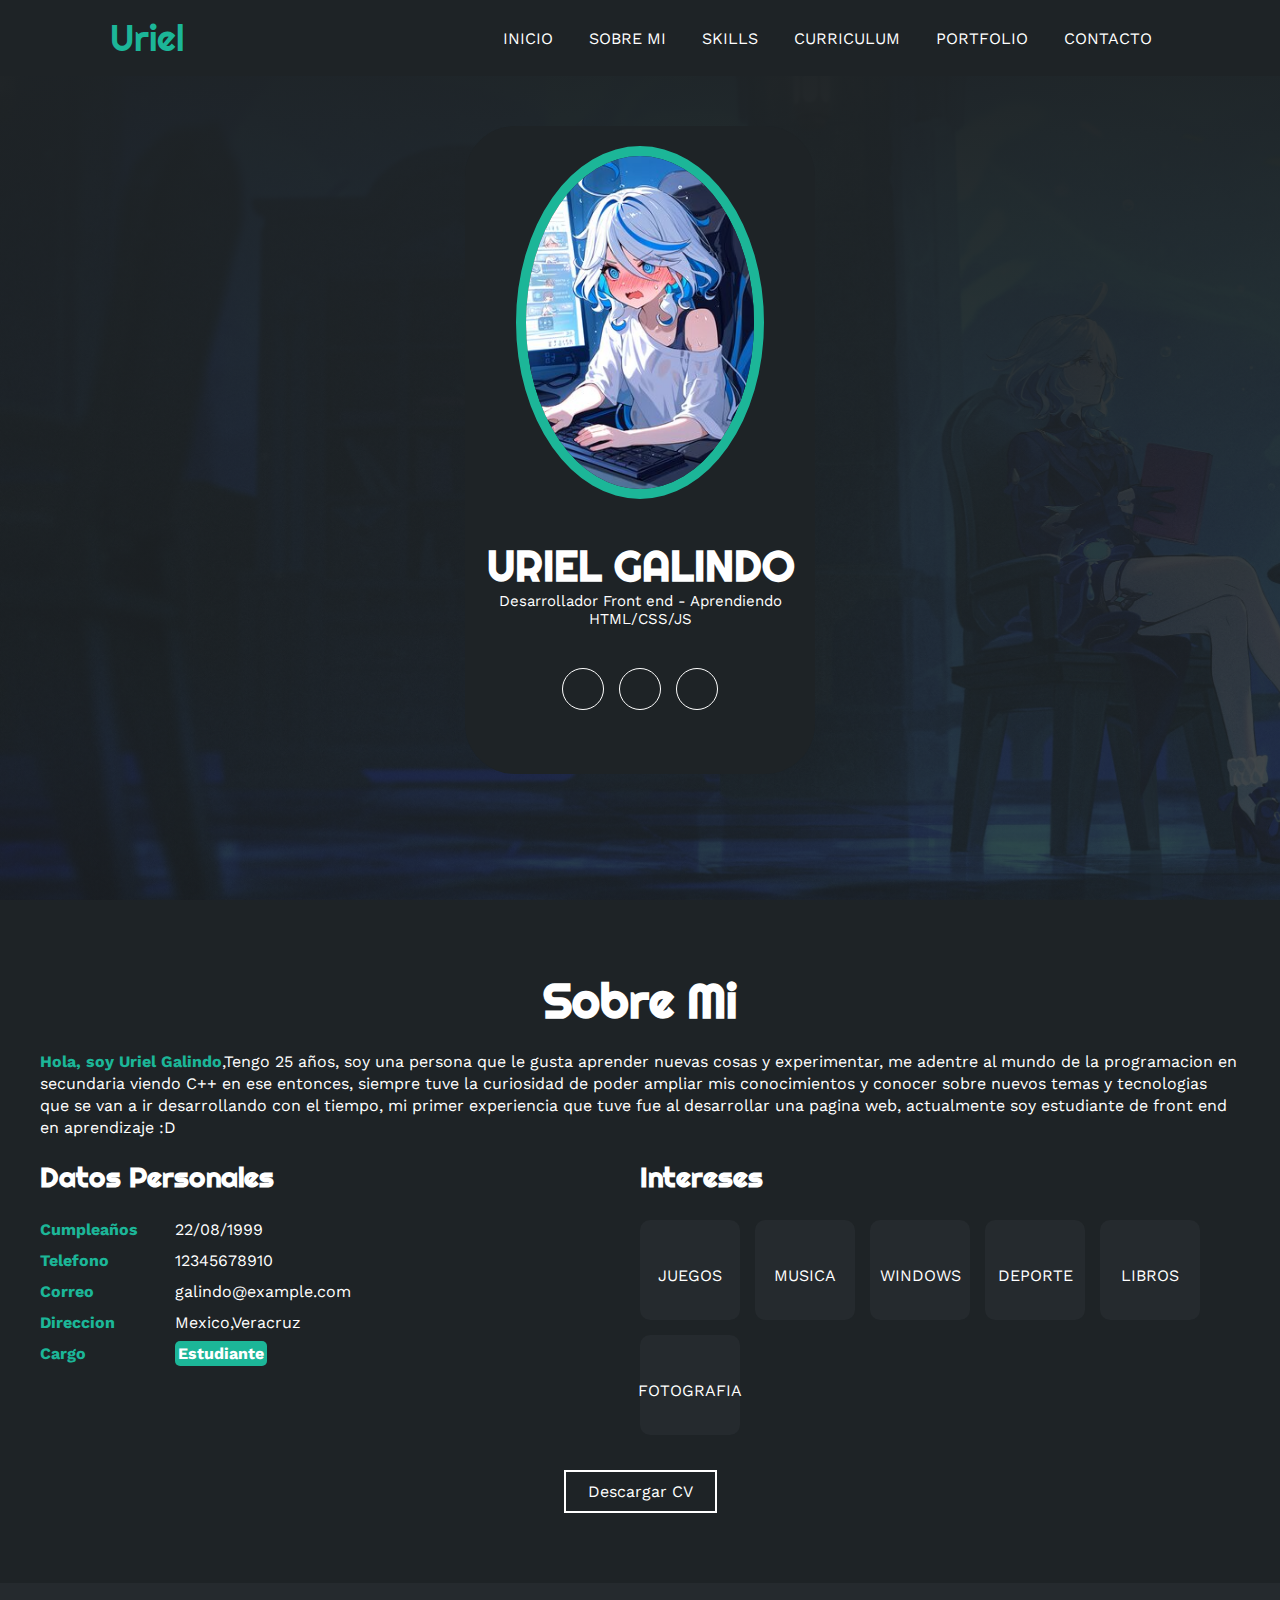
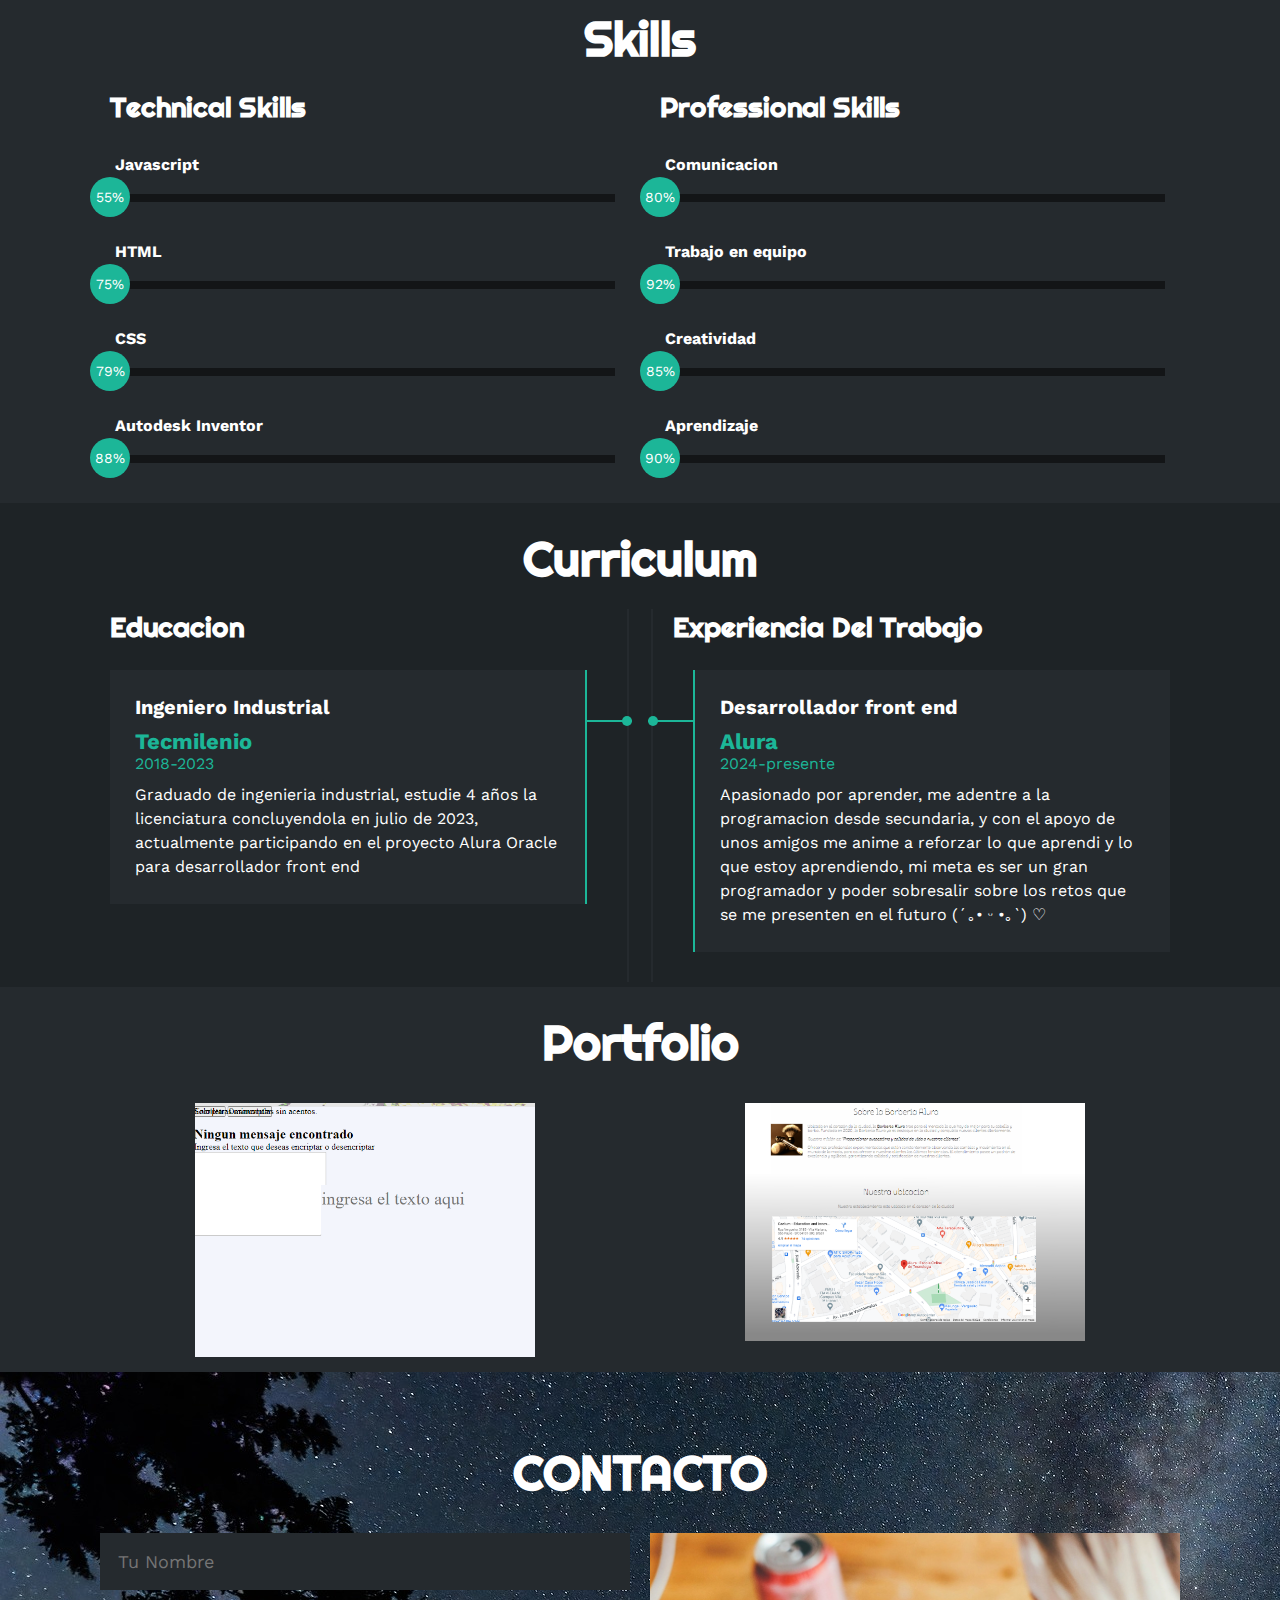
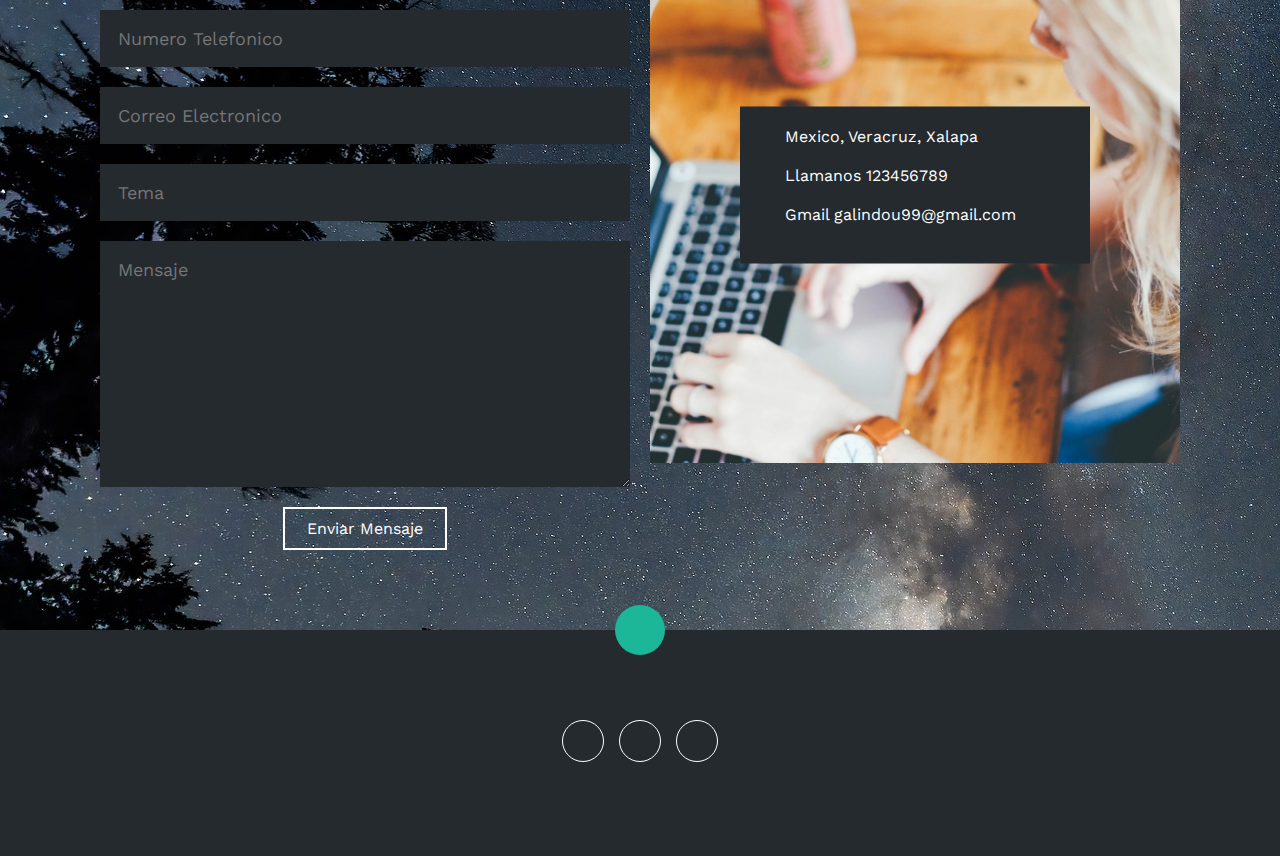
<file: Index.html>
<!DOCTYPE html>
<html lang="es">
<head>
    <meta charset="UTF-8">
    <meta name="viewport" content="width=device-width, initial-scale=1.0">
    <link rel="stylesheet" href="https://cdnjs.cloudflare.com/ajax/libs/font-awesome/6.5.2/css/all.min.css" integrity="sha512-SnH5WK+bZxgPHs44uWIX+LLJAJ9/2PkPKZ5QiAj6Ta86w+fsb2TkcmfRyVX3pBnMFcV7oQPJkl9QevSCWr3W6A==" crossorigin="anonymous" referrerpolicy="no-referrer" />
    <title>Portfolio</title>
    <link rel="stylesheet" href="estilo.css">
</head>
<body>
    <!-- MENU ENCABEZADO -->
    <div class="contenedor-header">
        <header>
            <div class="logo">
                <a href="#">Uriel</a>
            </div>
            <nav id="nav">
                <ul>
                    <li><a href="#inicio" onclick="seleccionar()">INICIO</a></li>
                    <li><a href="#Sobremi" onclick="seleccionar()">SOBRE MI</a></li>
                    <li><a href="#skills" onclick="seleccionar()">SKILLS</a></li>
                    <li><a href="#curriculum" onclick="seleccionar()">CURRICULUM</a></li>
                    <li><a href="#portfolio" onclick="seleccionar()">PORTFOLIO</a></li>
                    <li><a href="#contacto" onclick="seleccionar()">CONTACTO</a></li>
                </ul>
            </nav>
            <div class="nav-responsive" onclick="mostrarOcultarMenu()">
                <i class="fa-solid fa-bars"></i>
            </div>
        </header>
    </div>
    
    <!-- SECCION INICIO -->
    <section id="inicio" class="inicio">
        <div class="contenido-banner">
            <div class="contenedor-img">
                <img src="perfil.jpg" alt="">
            </div>
            <h1>URIEL GALINDO</h1>
            <h2>Desarrollador Front end - Aprendiendo HTML/CSS/JS</h2>
            <div class="redes">
                <a href="#"><i class="fa-brands fa-x-twitter"></i></a>
                <a href="#"><i class="fa-brands fa-steam"></i></a>
                <a href="#"><i class="fa-brands fa-github"></i></a>
            </div>
        </div>
    </section>

    <!-- SECCION SOBRE MI -->
    <section id="sobremi" class="sobremi">
        <div class="contenido-seccion">
            <h2>Sobre Mi</h2>
            <p><span>Hola, soy Uriel Galindo</span>,Tengo 25 años, soy una persona que le gusta aprender nuevas cosas y experimentar, me adentre al mundo de la programacion en secundaria viendo C++ en ese entonces, siempre tuve la curiosidad de poder ampliar mis conocimientos y conocer sobre nuevos temas y tecnologias que se van a ir desarrollando con el tiempo, mi primer experiencia que tuve fue al desarrollar una pagina web, actualmente soy estudiante de front end en aprendizaje :D</p>

            <div class="fila">
                <!-- DATOS PERSONALES-->
                <div class="col">
                    <h3>Datos Personales</h3>
                    <ul>
                        <li>
                            <strong>Cumpleaños</strong>
                            22/08/1999
                        </li>
                        <li>
                            <strong>Telefono</strong>
                            12345678910
                        </li>
                        <li>
                            <strong>Correo</strong>
                            galindo@example.com
                        </li>
                        <li>
                            <strong>Direccion</strong>
                            Mexico,Veracruz
                        </li>
                        <li>
                            <strong>Cargo</strong>
                            <span>Estudiante</span>
                        </li>
                    </ul>
                </div>

                <!-- INTERESES -->
                <div class="col">
                    <h3>Intereses</h3>
                    <div class="contenedor-intereses">
                        <div class="interes">
                            <i class="fa-solid fa-gamepad"></i>
                            <span>JUEGOS</span>
                        </div>
                        <div class="interes">
                            <i class="fa-solid fa-music"></i>
                            <span>MUSICA</span>
                        </div> 
                        <div class="interes">
                            <i class="fa-brands fa-windows"></i>
                            <span>WINDOWS</span>
                        </div> 
                        <div class="interes">
                            <i class="fa-solid fa-person-hiking"></i>
                            <span>DEPORTE</span>
                        </div> 
                        <div class="interes">
                            <i class="fa-solid fa-book"></i>
                            <span>LIBROS</span>
                        </div> 
                        <div class="interes">
                            <i class="fa-solid fa-camera"></i>
                            <span>FOTOGRAFIA</span>
                        </div> 
                    </div>
                </div>
            </div>
            <button>
                Descargar CV <i class="fa-solid fa-download"></i>
                <span class="overlay"></span>
            </button>
        </div>
    </section>
    <!-- SECCION SKILLS -->
    <section class="skills" id="skills">
        <div class="contenido-seccion">
            <h2>Skills</h2>
            <div class="fila">
                <!-- Technical Skills-->
                <div class="col">
                    <h3>Technical Skills</h3>
                    <div class="skills">
                        <span>Javascript</span>
                        <div class="barra-skill">
                            <div class="progreso javascript">
                                <span>55%</span>
                            </div>
                        </div>
                    </div>
                    <div class="skills">
                        <span>HTML</span>
                        <div class="barra-skill">
                            <div class="progreso html">
                                <span>75%</span>
                            </div>
                        </div>
                    </div>
                    <div class="skills">
                        <span>CSS</span>
                        <div class="barra-skill">
                            <div class="progreso css">
                                <span>79%</span>
                            </div>
                        </div>
                    </div>
                    <div class="skills">
                        <span>Autodesk Inventor</span>
                        <div class="barra-skill">
                            <div class="progreso AutodeskInventor">
                                <span>88%</span>
                            </div>
                        </div>
                    </div>
                </div>
                <!-- Professional Skills-->
                <div class="col">
                    <h3>Professional Skills</h3>
                    <div class="skills">
                        <span>Comunicacion</span>
                        <div class="barra-skill">
                            <div class="progreso Comunicacion">
                                <span>80%</span>
                            </div>
                        </div>
                    </div>
                    <div class="skills">
                        <span>Trabajo en equipo</span>
                        <div class="barra-skill">
                            <div class="progreso Trabajoenequipo">
                                <span>92%</span>
                            </div>
                        </div>
                    </div>
                    <div class="skills">
                        <span>Creatividad</span>
                        <div class="barra-skill">
                            <div class="progreso Creatividad">
                                <span>85%</span>
                            </div>
                        </div>
                    </div>
                    <div class="skills">
                        <span>Aprendizaje</span>
                        <div class="barra-skill">
                            <div class="progreso Aprendizaje">
                                <span>90%</span>
                            </div>
                        </div>
                    </div>
                </div>
            </div>
        </div>
    </section>

    <!-- SECCION CURRICULUM -->
    <section id="curriculum" class="curriculum">
        <div class="contenido-seccion">
            <h2>Curriculum</h2>
            <div class="fila">
                <div class="col izquierda">
                    <h3>Educacion</h3>
                    <div class="item izq">                        
                        <h4>Ingeniero Industrial</h4>
                        <span class="casa">Tecmilenio</span>
                        <span class="fecha">2018-2023</span>
                        <p>Graduado de ingenieria industrial, estudie 4 años la licenciatura concluyendola en julio de 2023, actualmente participando en el proyecto Alura Oracle para desarrollador front end</p>
                        <div class="conectori">
                            <div class="circuloi"></div>
                        </div>
                    </div>
                </div>
                <div class="col derecha">
                    <h3>Experiencia Del Trabajo</h3>
                    <div class="item der">                        
                        <h4>Desarrollador front end</h4>
                        <span class="casa">Alura </span>
                        <span class="fecha">2024-presente</span>
                        <p>Apasionado por aprender, me adentre a la programacion desde secundaria, y con el apoyo de unos amigos me anime a reforzar lo que aprendi y lo que estoy aprendiendo, mi meta es ser un gran programador y poder sobresalir sobre los retos que se me presenten en el futuro (´｡• ᵕ •｡`) ♡</p>
                        <div class="conectord">
                            <div class="circulod"></div>
                        </div>
                    </div>
                </div>
            </div>
        </div>
    </section>

    <!-- SECCION PORTFOLIO-->
    <section id="portfolio" class="portfolio">
        <div class="contenido-seccion">
            <h2>Portfolio</h2>
            <div class="galeria">
                <div class="proyecto">
                    <img src="Fondo5.png" alt="">
                    <div class="overlay">
                        <h3>Proyecto 1"en proceso xD"</h3>
                        <p>Encriptador de texto</p>
                    </div>
                </div>

                <div class="proyecto">
                    <img src="Fondo4.png" alt="">
                    <div class="overlay">
                        <h3>Proyecto 2</h3>
                        <p>Pagina Web</p>
                    </div>
                </div>
            </div>
        </div>
    </section>

    <!-- SECCION CONTACTO-->
    <section id="contacto" class="contacto">
        <div class="contenido-seccion">
            <h2>CONTACTO</h2>
            <div class="fila">
                <!--Formulario-->
                <div class="col">
                    <input type="text" placeholder="Tu Nombre">
                    <input type="text" placeholder="Numero Telefonico">
                    <input type="text" placeholder="Correo Electronico">
                    <input type="text" placeholder="Tema">
                    <textarea name="" id="" cols="30" rows="10" placeholder="Mensaje"></textarea>
                    <button>
                        Enviar Mensaje<i class="fa-regular fa-paper-plane"></i>
                        <span class="overlay"></span>
                    </button>
                </div>
                <!-- Mapa -->
                <div class="col">
                    <img src="Contactos.jpg" alt="">
                    <div class="info">
                        <ul>
                            <li>
                                <i class="fa-solid fa-location-dot"></i>
                                Mexico, Veracruz, Xalapa
                            </li>
                            <li>
                                <i class="fa-solid fa-mobile"></i>
                                Llamanos 123456789
                            </li>
                            <li>
                                <i class="fa-regular fa-envelope"></i>
                                Gmail galindou99@gmail.com
                            </li>
                        </ul>
                    </div>
                </div>
            </div>
        </div>
    </section>

    <!-- Footer -->
    <footer>
        <a href="#Inicio" class="arriba">
            <i class="fa-solid fa-angles-up"></i>
        </a>
        <div class="redes">
            <a href="#"><i class="fa-brands fa-x-twitter"></i></a>
            <a href="#"><i class="fa-brands fa-steam"></i></a>
            <a href="#"><i class="fa-brands fa-github"></i></a>
        </div>
    </footer>

    <script src="portafolio.js"></script>
</body>
</html>
</file>
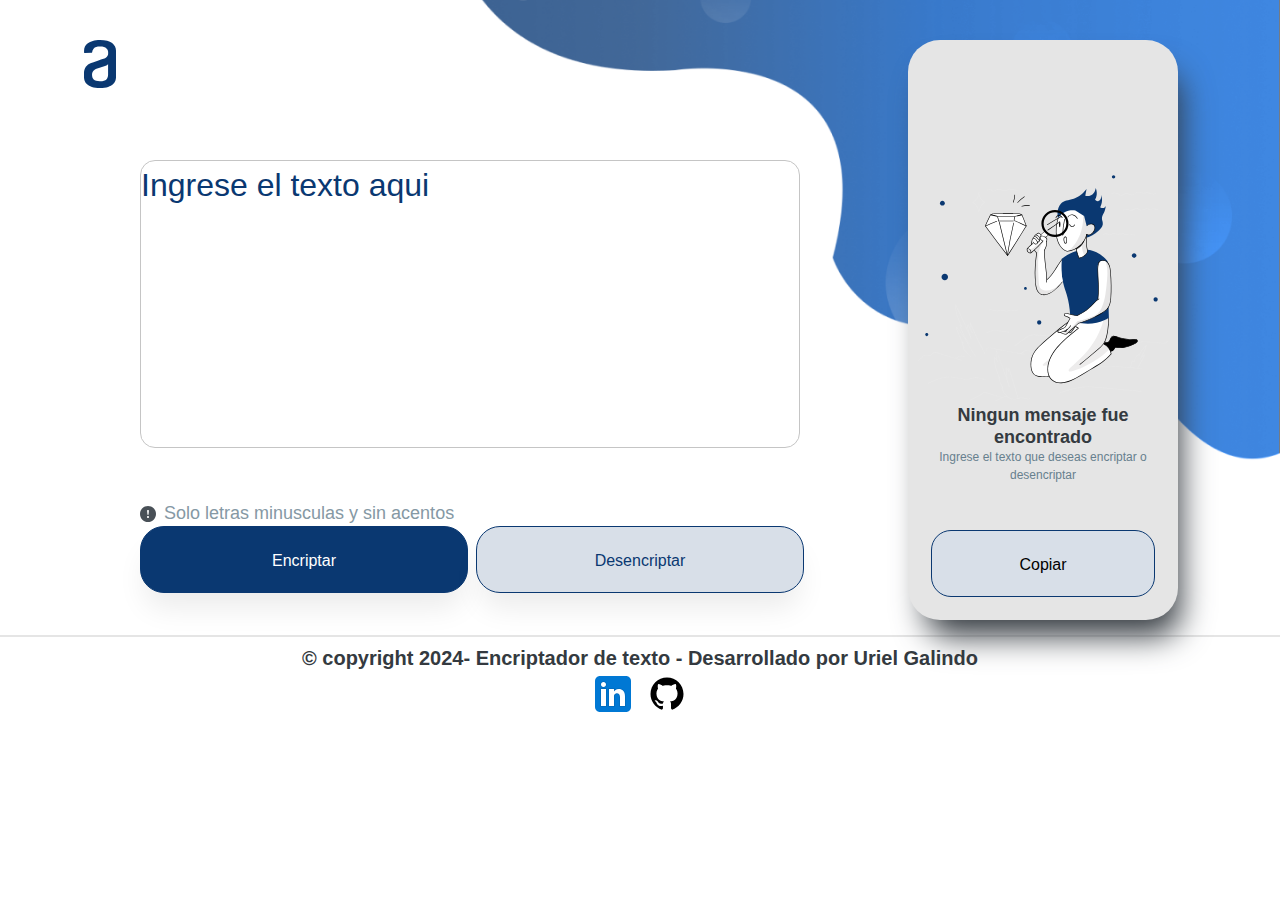
<file: Encriptador de texto/Index.html>
<!DOCTYPE html>
<html lang="en">
<head>
    <meta charset="UTF-8">
    <meta name="viewport" content="width=device-width, initial-scale=1.0">
    <link rel="icon" type="image/x-icon" href="./favicon.ico">
    <link rel="stylesheet" href="Css/Estilo.css">
    <title>Encriptador de texto</title>
</head>
<body>
    <!--Encabezado-->
    <header>
        <a href="#" rel="">
            <img src="logo.svg" alt="Logo Alura" class="logo">
        </a>
    </header>

    <!--Principal-->
    <main>
        <section class="encriptador">
            <textarea class="encriptar" placeholder="Ingrese el texto aqui" ></textarea>
            <div class="encriptador-aviso">
                <img src="aviso.svg" alt="Imagen Aviso" class="img-aviso">
                <p class="texto-aviso">Solo letras minusculas y sin acentos</p>
            </div>
            <div class="encriptador-contenedor">
                <button type="submit" class="btn-encriptar">Encriptar</button>
                <button type="submit" class="btn-desencriptar">Desencriptar</button>
            </div>
        </section>
        <section class="tarjeta">
            <div class="tarjeta-contenedor">
                <img src="muñeco.svg" alt="Imagen muñeco" class="img-muñeco">
                <p class="texto-uno">Ningun mensaje fue encontrado</p>
                <p class="texto-dos">Ingrese el texto que deseas encriptar o desencriptar</p>
            </div>
            <textarea type="mensaje" class="evaluar" readonly></textarea>
            <button type="submit" class="btn-copiar">Copiar</button>
        </section>
    </main>
    <!--Pie de pagina-->
    <footer>
        <p class="copyright">&copy; copyright 2024- Encriptador de texto - Desarrollado por Uriel Galindo</p>
        <a href="#" rel="">
            <img src="linkedin.svg" alt="logo Linkedln" class="linked">
        </a>
        <a href="#" rel="">
            <img src="github.svg" alt="logo Github" class="git">
        </a>
    </footer>

    <script src="Encriptador.js"></script>
</body>
</html>
</file>
<file: estilo.css>
@import url('https://fonts.googleapis.com/css2?family=Righteous&family=Work+Sans:ital,wght@0,100..900;1,100..900&display=swap');
*{
    box-sizing: border-box;
    font-family: 'Work Sans';
    margin: 0;
    padding: 0;
}

html{
    /*me permite deslizar cuando hago click en los links del menu*/
    scroll-behavior: smooth;
}
/*MENU*/
.contenedor-header{
    background: #1e2326;
    position: fixed;
    width: 100%;
    top: 0;
    left: 0;
    z-index: 99;
}

.contenedor-header header{
    max-width: 1100px;
    margin: auto;
    display: flex;
    justify-content: space-between;
    align-items: center;
    padding: 15px 20px;
}

.contenedor-header header .logo a{
    font-family: 'Righteous';
    font-size: 36px;
    color: #1cb698;
    text-decoration: none;
}

.contenedor-header header ul{
    display: flex;
    list-style: none;
}

.contenedor-header header nav ul li a{
    text-align: none;
    color: #fff;
    margin: 0 15px;
    padding: 3px;
    transition: .5s;
    text-decoration: none;
}

.contenedor-header header nav ul li a:hover{
    color: #1cb698;
}

.nav-responsive{
    background-color: #1cb698;
    color: #fff;
    padding: 5px 10px;
    border-radius: 5px;
    cursor: pointer;
    display: none;
}

/* SECCION I N I C I O */
.inicio{
    background: linear-gradient(to top, rgba(30,35,38,.8), rgba(30,35,38,1)),
    url(Fondo\ 3.jpeg);
    background-size: cover;
    height: 100vh;
    color: #fff;
    display: flex;
    align-items: center;
}

.inicio .contenido-banner{
    padding: 20px;
    background-color: #1e2326;
    max-width: 350px;
    margin: auto;
    text-align: center;
    border-radius: 50px;
}

.inicio .contenido-banner img{
    margin-top: 40px;
    border: 10px solid #1cb698;
    display: block;
    width: 80%;
    margin: auto;
    border-radius: 100%;
}

.inicio .contenido-banner h1{
    margin-top: 40px;
    font-size: 42px;
    font-family: 'Righteous';
}

.inicio .contenido-banner h2{
    font-size: 15px;
    font-weight: normal;
}

.inicio .contenido-banner .redes a{
    color: #fff;
    display: inline-block; 
    text-decoration: none;
    border: 1px solid #fff;
    border-radius: 100%;
    width: 42px;
    height: 42px;
    line-height: 42px;
    margin: 40px 5px;
    font-size: 20px;
    transition: .3s;
}

.inicio .contenido-banner .redes a:hover{
    background-color: #1cb698;
}

.sobremi{
    background-color: #1e2326;
    color: #fff;
    padding: 50px 20px;
}

.sobremi .contenido-seccion{
    max-width: 1200px;
    margin: auto;
}

.sobremi h2{
    font-size: 48px;
    font-family: 'Righteous';
    text-align: center;
    padding: 20px 0;
}

.sobremi .contenido-seccion p{
    font: 18px;
    line-height: 22px;
    margin-bottom: 20px;
}

.sobremi .contenido-seccion p span{
    color: #1cb698;
    font-weight: bold;
}

.sobremi .fila{
    display: flex;
}

.sobremi .fila .col{
    width: 50%;
}

.sobremi .fila .col h3{
    font-size: 28px;
    font-family: 'Righteous';
    margin-bottom: 25px;
}

.sobremi .fila .col ul{
    list-style: none;
}

.sobremi .fila .col ul li{
    margin: 12px 0;
}

.sobremi .fila .col ul li strong{
    display: inline-block;
    color: #1cb698;
    width: 130px;
}

.sobremi .fila .col ul li span{
    background-color: #1cb698;
    padding: 3px;
    font-weight: bold;
    border-radius: 5px;
}

.sobremi .fila .col .contenedor-intereses{
    display: flex;
    flex-wrap: wrap;
}

.sobremi .fila .col .contenedor-intereses .interes{
    width: 100px;
    height: 100px;
    background-color: #252a2e;
    border-radius: 10px;
    margin: 0 15px 15px 0;
    display: flex;
    flex-direction: column;
    align-items: center;
    justify-content: center;
    transition: .4s;
}.sobremi .fila .col .contenedor-intereses .interes:hover{
    background-color: #1cb698;
}

.sobremi .fila .col .contenedor-intereses .interes i{
    font-size: 30px;
    margin-bottom: 10px;
}

.sobremi button{
    cursor: pointer;
    background-color: transparent;
    border: 2px solid #fff;
    width: fit-content;
    display: block;
    margin: 20px auto;
    padding: 10px 22px;
    font-size: 16px;
    color: #fff;
    position: relative;
    z-index: 10;
}

.sobremi button .overlay{
    position: absolute;
    top: 0;
    left: 0;
    width: 0;
    height: 100%;
    background-color: #1cb698;
    z-index: -1;
    transition: 1s;
}

.sobremi button:hover .overlay{
    width: 100%;
}

/* SECCION S K I L L S*/

.skills{
    background-color: #252a2e;
    color: #fff;
    padding: 5px
}

.skills .contenido-seccion{
    max-width: 1100px;
    margin: auto;
}

.skills h2{
    font-size: 48px;
    font-family: 'Righteous';
    text-align: center;
    padding: 20px 0;
}

.skills .fila{
    display: flex;
}

.skills .fila .col{
    width: 50%;
    padding: 0 20px;
}

.skills .fila .col h3{
    font-size: 28px;
    font-family: 'Righteous';
    margin-bottom: 25px;
}

.skills .skills > span{
    font-weight: bold;
    display: block;
    margin-bottom: 20px;
}

.skills .skills .barra-skill{
    height: 8px;
    width: 100%;
    background-color: #131517;
    position: relative;
    margin-bottom: 30px;
}

.skills .skills .progreso{
    background-color: #1cb698;
    position: absolute;
    top: 0;
    left: 0;
    height: 8px;
    width: 100%;
}

.skills .skills .barra-skill span{
    position: absolute;
    height: 40px;
    width: 40px;
    background-color: #1cb698;
    border-radius: 50px;
    line-height: 40px;
    text-align: center;
    top: -17px;
    right: -15px;
    font-size: 14px;
}

/* Estas clases se agregaran dinamicamente mediante javascript */
.skills .skills .javascript{
    width: 0;
    animation: .9s javascript forwards;
}

@keyframes javascript {
    0%{width: 0%;}
    100%{width: 55%;}
}

.skills .skills .html{
    width: 0;
    animation:  .9s html forwards;
}

@keyframes html {
    0%{width: 0%;}
    100%{width: 75%;}
}

.skills .skills .css{
    width: 0;
    animation: .9s css forwards;
}

@keyframes css {
    0%{width: 0%;}
    100%{width: 79%;}
}

.skills .skills .AutodeskInventor{
    width: 0;
    animation: .9s AutodeskInventor forwards;
}

@keyframes AutodeskInventor {
    0%{width: 0%;}
    100%{width: 88%;}
}

.skills .skills .Comunicacion{
    width: 0;
    animation: .9s Comunicacion forwards;
}

@keyframes Comunicacion {
    0%{width: 0%;}
    100%{width: 80%;}
}

.skills .skills .Trabajoenequipo{
    width: 0;
    animation: .9s Trabajoenequipo forwards;
}

@keyframes Trabajoenequipo {
    0%{width: 0%;}
    100%{width: 92%;}
}

.skills .skills .Creatividad{
    width: 0;
    animation: .9s Creatividad forwards;
}

@keyframes Creatividad {
    0%{width: 0%;}
    100%{width: 85%;}
}

.skills .skills .Aprendizaje{
    width: 0;
    animation: .9s Aprendizaje forwards;
}

@keyframes Aprendizaje {
    0%{width: 0%;}
    100%{width: 90%;}
}

/*SECCION C U R R I C U L U M*/

.curriculum{
    background-color: #1e2326;
    color: #fff;
    padding: 5px
}

.curriculum .contenido-seccion{
    max-width: 1100px;
    margin: auto;
}

.curriculum h2{
    font-size: 48px;
    font-family: 'Righteous';
    text-align: center;
    padding: 20px 0;
}

.curriculum .fila{
    display: flex;
    justify-content: space-between;
}

.curriculum .fila .col{
    width: 49%;
    padding: 0 20px;
}

.curriculum .fila .col h3{
    font-size: 28px;
    font-family: 'Righteous';
    margin-bottom: 25px;
}

.curriculum .fila .izquierda{
    border-right: 2px solid #252a2e;
}

.curriculum .fila .derecha{
    border-left: 2px solid #252a2e;
}

.curriculum .fila .item{
    padding: 25px;
    margin-bottom: 30px;
    background-color: #252a2e;
    position: relative;
}

.curriculum .fila .item h4{ 
    font-size: 20px;
    margin-bottom: 10px;
}

.curriculum .fila .item .casa{
    color: #1cb698;
    font-size: 22px;
    font-weight: bold;
    display: block;
}

.curriculum .fila .item .fecha{
    display: block;
    color: #1cb698;
    margin-bottom: 10px;
}

.curriculum .fila .item p{
    line-height: 24px;
}

.curriculum .fila .izq{
    border-right: 2px solid #1cb698;
    margin-right: 20px;
}

.curriculum .fila .der{
    border-left: 2px solid #1cb698;
    margin-left: 20px;
}

.curriculum .fila .item .conectori{
    height: 2px;
    background-color: #1cb698;
    width: 47px;
    position: absolute;
    top: 50px;
    right: -47px;
    z-index: 5;
}

.curriculum .fila .item .circuloi{
    display: block;
    height: 10px;
    width: 10px;
    border-radius: 50%;
    background-color: #1cb698;
    float: right;
    position: relative;
    bottom: 4px;
}

.curriculum .fila .item .conectord{
    height: 2px;
    background-color: #1cb698;
    width: 47px;
    position: absolute;
    top: 50px;
    left: -47px;
    z-index: 5;
}

.curriculum .fila .item .conectord .circulod{
    display: block;
    height: 10px;
    width: 10px;
    border-radius: 50%;
    background-color: #1cb698;
    float: left;
    position: relative;
    bottom: 4px;
}
/*SECCION PORTFOLIO */

.portfolio{
    background-color: #252a2e;
    color: #fff;
    padding: 5px
}

.portfolio .contenido-seccion{
    max-width: 1100px;
    margin: auto;
}

.portfolio h2{
    font-size: 48px;
    font-family: 'Righteous';
    text-align: center;
    padding: 20px 0;
}

.portfolio .galeria{
    display: flex;
    flex-wrap: wrap;
    justify-content: space-around;
}

.portfolio .galeria .proyecto{
    position: relative;
    max-width: 340px;
    height: fit-content;
    margin: 10px;
    cursor: pointer;
}

.portfolio .galeria .proyecto img{
    width: 100%;
    display: block;
}

.portfolio .galeria .proyecto .overlay{
    position: absolute;
    top: 0;
    width: 100%;
    height: 100%;
    text-align: center;
    background: linear-gradient(rgba(28,182,152,.8), rgba(28,182,152,.8));
    display: flex;
    flex-direction: column;
    justify-content: center;
    transition: 2s;
    font-size: 18px;
    letter-spacing: 3px;
    opacity: 0;
}

.portfolio .galeria .proyecto .overlay h3{
    margin-bottom: 20px;
    transition: 2s;
}

.portfolio .galeria .proyecto .overlay:hover{
    opacity: 1;
}

.portfolio .galeria .proyecto .overlay:hover h3{
    margin-bottom: 0px;
}

/*SECCION CONTACTO*/

.contacto{
    background-image: url(Fondo2.jpg);
    background-color: #1e2326;
    color: #fff;
    padding: 50px 0;
}

.contacto .contenido-seccion{
    max-width: 1100px;
    margin: auto;
}

.contacto h2{
    font-size: 48px;
    font-family: 'Righteous';
    text-align: center;
    padding: 20px 0;
}

.contacto .fila{
    display: flex;
}

.contacto .col{
    width: 50%;
    padding: 10px;
    position: relative;
}

.contacto .col input, .contacto textarea{
    display: block;
    width: 100%;
    padding: 18px;
    border: none;
    margin-bottom: 20px;
    background-color: #252a2e;
    color: #fff;
    font-size: 18px;
}

.contacto button{
    cursor: pointer;
    background-color: transparent;
    border: 2px solid #fff;
    width: fit-content;
    display: block;
    margin: 20px auto;
    padding: 10px 22px;
    font-size: 16px;
    color: #fff;
    position: relative;
    z-index: 10;
}

.contacto button .overlay{
    position: absolute;
    top: 0;
    left: 0;
    width: 0;
    height: 100%;
    background-color: #1cb698;
    z-index: -1;
    transition: 1s;
}

.contacto button:hover .overlay{
    width: 100%;
}

.contacto .col img{
    width: 100%;
}

.contacto .col .info{
    position: absolute;
    top: 40%;
    background-color: #252a2e;
    padding: 20px;
    width: 350px;
    left: 50%;
    transform: translate(-50%, -50%);
}

.contacto .col .info ul{
    list-style: none;
}

.contacto .col .info ul li{
    margin-bottom: 20px;
}

.contacto .col .info ul li i{
    color: #1cb698;
    display: inline-block;
    margin-right: 20px;
}

footer{
    background-color: #252a2e;
    color: #fff;
    padding: 50px 0 30px 0;
    text-align: center;
    position: relative;
    width: 100%;
}

footer .redes{
    margin-bottom: 20px;
}

footer .redes a{
    color: #fff;
    display: inline-block; 
    text-decoration: none;
    border: 1px solid #fff;
    border-radius: 100%;
    width: 42px;
    height: 42px;
    line-height: 42px;
    margin: 40px 5px;
    font-size: 20px;
    transition: .3s;
}

footer .arriba {
    display: block;
    width: 50px;
    height: 50px;
    background-color: #1cb698;
    color: #fff;
    position: absolute;
    left: 50%;
    transform: translateX(-50%);
    top: -25px;
    border-radius: 50%;
    line-height: 50px;
    font-size: 18px;
}

/*SECCION RESPONSIVE*/
@media screen and (max-width:980px){
    nav{
        display: none;
    }
    .nav-responsive{
        display: block;
    }
    nav .responsive{
        display: block;
        position: absolute;
        right: 0;
        top: 75px;
        background-color: #252a2e;
        width: 180px;
    }
    nav .responsive ul{
        display: block !important;
    }
    nav .responsive ul li{
        border-bottom: 1px solid #fff;
        padding: 10px 0;
    }
}

@media screen and (max-width:700px){
    .sobremi .fila{
        display: block;
    }
    .sobremi .fila .col{
        width: fit-content;
    }

    .skills .fila{
        display: block;
    }
    .skills .fila .col{
        width: 100%;
    }
    .skills .fila .col .barra-skill{
        width: 100%;
    }

    .curriculum .fila{
        display: block;
    }

    .curriculum .fila .col{
        width: 90%;
    }

    .curriculum .fila .derecha{
        margin-left: 20px;
    }

    .portfolio .galeria{
        display: block;
        width: 100%;
    }
    .portfolio .galeria .proyecto{
        max-width: 100%;
    }
    .portfolio .galeria .proyecto img{
        width: 100%;
    }

    .contacto .fila{
        display: block;
    }
    .contacto .fila .col{
        width: 100%;
    }
}
</file>
<file: Encriptador de texto/Css/Estilo.css>
/*--Fuentes--*/
@import url('https://fonts.googleapis.com/css2?family=Roboto:ital,wght@0,100;0,300;0,400;0,500;0,700;0,900;1,100;1,300;1,400;1,500;1,700;1,900&display=swap');

/*--Global CSS--*/

:root{
    --font:#E5E5E5;
    --white:#FFFFFF;
    --Red: #FF0000;
    --Green: #15c03a;
    --Medium-Gray: #67808E;
    --Dark-Blue:#0A3871;
    --Greey:#C5C5C5;
    --RGBA:rgba(0,0,0,0.08);
    --White-Blue:#D8DFE8;
    --Medium-Blue:#0A38718A;
    --Gray:#343A40;
    --Gree:#495057;
}

*{
    margin: 0;
    padding: 0;
    box-sizing: border-box;
    font-family: 'Inter', sans-serif;
    text-decoration: none;
    background: var(--white);
}

::selection{
    background: var(--Red);
    color: var(--white);
}

body{
    height: 100%;
}

img{
    max-width: 100%;
}

/*--Encabezado--*/

header{
    position: absolute;
    margin: 40px 0px 0px 40px;
}

header .logo{
    display: flex;
    align-items: flex-start;
    width: 120px;
    height: 48px;
}

/*--Principal--*/

main{
    display: flex;
    flex-direction: row;
    background: url(../portada.png) no-repeat;
    background-size: cover;
    background-position: center;
}

.encriptador{
    width: 60%;
    margin: 160px 0px 0px 140px;
    background: transparent;
}

.encriptar{
    width: 660px;
    height: 288px;
    font-weight: 400;
    font-size: 32px;
    line-height: 48px;
    outline: none;
    border: 1px solid var(--Greey);
    border-radius: 15px;
    resize: none;
}

.encriptar::placeholder,:focus{
    color: var(--Dark-Blue);
}

.encriptador-aviso{
    display: flex;
    flex-direction: row;
    align-items: center;
    padding: 0;
    gap: 8px;
    position: absolute;
    top: 500px;
}

.texto-aviso{
    width: 100%;
    font-style: normal;
    font-weight: 400;
    font-size: 18px;
    line-height: 150%;
    opacity: 0.8;
    color: var(--Medium-Gray);
}

.encriptador-contenedor{
    display: flex;
    flex-direction: row;
    align-items: flex-start;
    gap: 8px;
    position: absolute;
    top: 526px;
}

.btn-encriptar{
    width: 328px;
    height: 67px;
    padding: 24px;
    font-style: normal;
    font-weight: 400;
    font-size: 16px;
    line-height: 19px;
    text-align: center;
    color: var(--white);
    background: var(--Dark-Blue);
    border: 1px solid var(--Dark-Blue);
    border-radius: 24px;
    cursor: pointer;
    box-shadow: 0px 20px 29px -5px var(--RGBA);
}

.btn-encriptar:active{
    box-shadow: inset 2px 2px 4px var(--font), 
    inset -3px -4px -8px var(--Dark-Blue);
    color: var(--White-Blue);
}

.btn-desencriptar{
    width: 328px;
    height: 67px;
    padding: 24px;
    font-style: normal;
    font-weight: 400;
    font-size: 16px;
    line-height: 19px;
    text-align: center;
    color: var(--Dark-Blue);
    background: var(--White-Blue);
    border: 1px solid var(--Dark-Blue);
    border-radius: 24px;
    cursor: pointer;
    box-shadow: 0px 20px 29px -5px var(--RGBA);
}
.btn-copiar:active,
.btn-desencriptar:active{
    box-shadow: inset 2px 2px 4px var(--Dark-Blue), 
    inset -3px -4px -8px var(--font);
    color: var(--Medium-Blue);
}

.tarjeta{
    width: 270px;
    height: 580px;
    background: var(--font);
    box-shadow: 10px 24px 32px -8px var(--Gray);
    position: relative;
    margin-top: 40px;
    border-radius: 32px;
    text-align: center;
}

.tarjeta-contenedor{
    width: 250px;
    margin: auto;
    margin-top: 50%;
    background: var(--font);
}

.img-muñeco{
    background: var(--font);
}

.texto-uno{
    font-style: normal;
    font-weight: 700;
    font-size: 18px;
    line-height: 120%;
    text-align: center;
    color: var(--Gray);
    background: var(--font);
}

.texto-dos{
    font-style: normal;
    font-weight: 400;
    font-size: 12px;
    line-height: 150%;
    text-align: center;
    color: var(--Medium-Gray);
    background: var(--font);
}

.evaluar{
    width: 100%;
    height: 485px;
    position: absolute;
    padding: 20px;
    top: 0;
    left: 0;
    font-weight: 400;
    font-size: 24px;
    line-height: 36px;
    color: var(--Gree);
    background: transparent;
    border-top-right-radius: 32px;
    border-top-left-radius: 32px;
    border: none;
    resize: none;
}

.evaluar:focus{
    outline: none;
}

.btn-copiar{
    width: 224px;
    height: 67px;
    margin: 23px;
    position: absolute;
    bottom: 0;
    left: 0;
    /*visibility: hidden;*/
    padding: 24px;
    font-size: 16px;
    line-height: 19px;
    text-align: center;
    background: var(--White-Blue);
    border: 1px solid var(--Dark-Blue);
    border-radius: 20px;
    cursor: pointer;
}

.btn-encriptar:hover,
.btn-desencriptar:hover,
.btn-copiar:hover{
    transform: scale(0.97);
}

/*--Pie de pagina--*/

footer{
    margin-top: 15px;
    padding: 10px;
    border-top: 2px solid var(--font);
    color: var(--Gray);
    text-align: center;
    height: 5px;
    font-size: 20px;
    font-weight: 700;
    color: var(--Gray);
}

.linked:hover{
    color: var(--font);
    opacity: 0.8;
}

.git:hover{
    color: var(--font);
    opacity: 0.6;
}

/*--MEDIA--*/

@media(max-width: 1250px){
    main{
        display: flex;
        flex-direction: column;
        align-items: center;
        width: 100%;
    }

    .encriptador{
        margin: 168px 0px 0px 0px;
        display: flex;
        flex-direction: column;
        align-items: center;
        width: 100%;
    }

    .encriptador-contenedor{
        display: flex;
        align-items: center;
        position: inherit;
    }

    .encriptador-aviso{
        position: inherit;
        margin: 15px;
    }

    .tarjeta{
        width: 660px;
        height: 300px;
        display: flex;
        justify-content: center;
        align-items: flex-end;
    }

    .tarjeta-contenedor{
        display: block;
        justify-content: center;
        align-items: center;
        width: 100%;
        position: absolute;
        bottom: 20%;
        font-size: 24px;
        font-weight: 700;
    }

    .img-muñeco{
        display: none;
    }

    .btn-copiar{
        position: inherit;
        width: 100%;
    }

    .evaluar{
        width: 100%;
        height: 210px;
        padding: 10px;
    }
}

@media(max-width: 720px){
    header .logo{
        width: 100%;
        background: var(--white);
        padding: 2px;
    }

    .encriptar{
        width: 90%;
        font-size: 24px;
    }

    .encriptador-contenedor{
        display: grid;
        gap: 21px;
    }

    .tarjeta{
        width: 90%;  
    }

    .copyright{
        font-size: 20px;
    }
}
</file>
